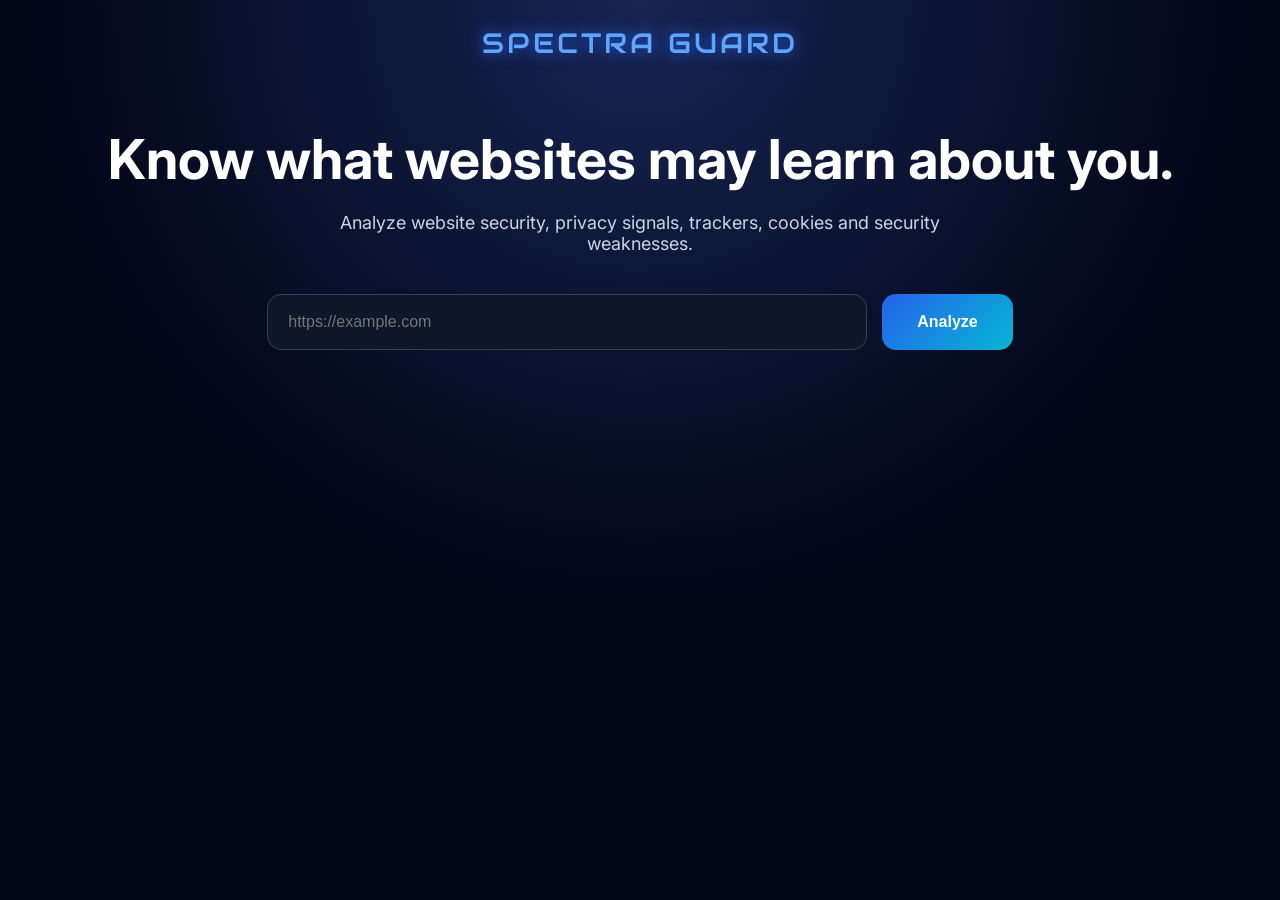
<file: index.html>
<!DOCTYPE html>
<html lang="en">

<head>

<meta charset="UTF-8">
<meta name="viewport" content="width=device-width, initial-scale=1.0">

<title>Spectra Guard</title>


<link rel="preconnect" href="https://fonts.googleapis.com">
<link rel="preconnect" href="https://fonts.gstatic.com" crossorigin>

<link href="https://fonts.googleapis.com/css2?family=Audiowide&family=Inter:wght@300;400;500;600;700;800&display=swap" rel="stylesheet">


<link rel="stylesheet" href="assets/css/variables.css">
<link rel="stylesheet" href="assets/css/style.css">
<link rel="stylesheet" href="assets/css/animations.css">

</head>



<body>



<header>

<div class="logo">
SPECTRA GUARD
</div>

</header>







<main>


<section class="hero">


<h1>
Know what websites may learn about you.
</h1>


<p>
Analyze website security, privacy signals,
trackers, cookies and security weaknesses.
</p>





<div class="scan-box">


<input

id="urlInput"

type="text"

placeholder="https://example.com"

>



<button id="analyzeBtn">

Analyze

</button>


</div>








<div id="scannerAnimation" class="scanner-animation hidden">


<p>
Analyzing website security...
</p>


<div class="scan-steps">


<div id="step1">
◯ Checking HTTPS
</div>


<div id="step2">
◯ Checking security headers
</div>


<div id="step3">
◯ Analyzing cookies and trackers
</div>


<div id="step4">
◯ Generating security report
</div>


</div>


</div>









<section id="results" class="results hidden">





<div class="score-card">


<h2>
Security Score
</h2>


<div class="score-circle">


<div class="score">

<span id="scoreNumber">
0
</span>

<small>
/100
</small>

</div>


</div>


<h3>
Security Status
</h3>


<p id="riskResult">
Checking...
</p>


</div>









<div class="info-grid">



<div class="info-card">

<h3>
🔒 HTTPS
</h3>

<p id="httpsResult">
Checking...
</p>

</div>





<div class="info-card">

<h3>
🍪 Cookies
</h3>

<p id="cookieResult">
Checking...
</p>

</div>






<div class="info-card">

<h3>
📡 Trackers
</h3>

<p id="trackerResult">
Checking...
</p>

</div>






<div class="info-card">

<h3>
⚙ Technologies
</h3>

<p id="technologyResult">
Checking...
</p>

</div>




</div>









<div class="report-summary">



<div class="report-item">


<h3>
🛡 Security Headers
</h3>


<p id="securityHeaderResult">

Scanning...

</p>


</div>








<div class="report-item">


<h3>
🍪 Cookie Security
</h3>


<p id="cookieSecurityResult">

Scanning...

</p>


</div>








<div class="report-item">


<h3>
📡 Tracker Details
</h3>


<p id="trackerDetailResult">

Scanning...

</p>


</div>








<div class="report-item">


<h3>
⚠ Detected Issues
</h3>


<p id="issuesResult">

Scanning...

</p>


</div>








<div class="report-item">


<h3>
🚨 Vulnerabilities
</h3>


<p id="vulnerabilityResult">

Scanning...

</p>


</div>









<div class="recommendations">


<h3>
Recommendations
</h3>


<ul id="recommendationList">

<li>
Waiting for scan...
</li>

</ul>


</div>






</div>





</section>



</section>


</main>







<script src="assets/js/app.js"></script>


</body>

</html>
</file>
<file: assets/css/variables.css>
:root {

    --background: #000000;

    --surface: #111111;

    --border: #222222;

    --text: #ffffff;

    --secondary-text: #9d9d9d;

    --primary: #00bfff;

    --primary-hover: #27c8ff;

    --radius: 16px;

    --transition: 0.3s;

}
</file>
<file: assets/css/style.css>
/* ======================================
   Spectra Guard v5
   Main UI Styles
====================================== */


*{
    margin:0;
    padding:0;
    box-sizing:border-box;
}



body{

    min-height:100vh;

    font-family:
    "Inter",
    Arial,
    sans-serif;

    background:
    radial-gradient(
        circle at top,
        #172554,
        #020617 55%
    );

    color:white;

    overflow-x:hidden;

}





header{

    width:100%;

    padding:25px 8%;

    display:flex;

    justify-content:center;

    align-items:center;

}





.logo{

    font-family:
    "Audiowide",
    sans-serif;

    font-size:28px;

    letter-spacing:3px;

    color:#60a5fa;

    text-shadow:
    0 0 15px #2563eb;

}







main{

    width:100%;

}







.hero{

    width:min(1100px,90%);

    margin:40px auto;

    text-align:center;

}







.hero h1{

    font-size:clamp(30px,5vw,55px);

    line-height:1.2;

    margin-bottom:20px;

}





.hero p{

    color:#cbd5e1;

    max-width:700px;

    margin:auto;

    font-size:18px;

}







.scan-box{

    margin:40px auto;

    display:flex;

    gap:15px;

    justify-content:center;

    flex-wrap:wrap;

}






.scan-box input{

    width:min(600px,90vw);

    padding:18px 20px;

    border-radius:14px;

    border:1px solid #334155;

    background:#0f172a;

    color:white;

    font-size:16px;

    outline:none;

}



.scan-box input:focus{

    border-color:#38bdf8;

    box-shadow:
    0 0 15px #0ea5e9;

}







button{

    padding:18px 35px;

    border:none;

    border-radius:14px;

    background:
    linear-gradient(
        135deg,
        #2563eb,
        #06b6d4
    );

    color:white;

    font-size:16px;

    font-weight:600;

    cursor:pointer;

    transition:.3s;

}



button:hover{

    transform:translateY(-3px);

    box-shadow:
    0 0 25px #0284c7;

}









/* Scanner */


.scanner-animation{

    margin:30px auto;

    padding:25px;

    max-width:500px;

    background:
    rgba(15,23,42,.7);

    border-radius:20px;

    border:1px solid #1e293b;

}




.hidden{

    display:none!important;

}





.scan-steps{

    margin-top:20px;

    text-align:left;

    color:#94a3b8;

}



.scan-steps div{

    padding:8px;

}



.scan-steps .active{

    color:#38bdf8;

}



.scan-steps .done{

    color:#22c55e;

}







/* Results */


.results{

    width:min(1100px,90%);

    margin:50px auto;

}





.score-card{

    text-align:center;

    padding:35px;

    background:
    rgba(15,23,42,.8);

    border-radius:25px;

    border:1px solid #1e293b;

}





.score-circle{

    width:170px;

    height:170px;

    margin:25px auto;

    border-radius:50%;

    display:flex;

    justify-content:center;

    align-items:center;

    background:

    conic-gradient(
        #38bdf8,
        #2563eb,
        #0f172a
    );

    padding:10px;

}




.score{

    width:100%;

    height:100%;

    border-radius:50%;

    background:#020617;

    display:flex;

    justify-content:center;

    align-items:center;

    flex-direction:column;

}





.score span{

    font-size:45px;

    font-weight:800;

}





.score small{

    color:#94a3b8;

}







.info-grid{

    display:grid;

    grid-template-columns:
    repeat(auto-fit,minmax(220px,1fr));

    gap:20px;

    margin-top:30px;

}







.info-card{

    padding:25px;

    background:

    rgba(15,23,42,.8);

    border:

    1px solid #1e293b;

    border-radius:20px;

}





.info-card h3{

    margin:15px 0;

}



.info-card p{

    color:#cbd5e1;

}







.report-summary{

    margin-top:30px;

    padding:30px;

    background:

    rgba(15,23,42,.8);

    border-radius:20px;

    border:1px solid #1e293b;

}





.report-item{

    margin-top:25px;

    padding:20px;

    background:#020617;

    border-radius:15px;

}





.report-item span{

    color:#38bdf8;

    font-weight:600;

}





.report-item p{

    margin-top:10px;

    color:#cbd5e1;

}





.recommendations{

    margin-top:25px;

}





.recommendations li{

    margin:10px 0;

    color:#cbd5e1;

}








/* Mobile */


@media(max-width:600px){


.logo{

    font-size:20px;

}



.hero{

    margin-top:20px;

}



.scan-box button{

    width:90%;

}



.score-circle{

    width:140px;

    height:140px;

}



}

.risk-low{
    color:#22c55e;
    text-shadow:0 0 15px #22c55e;
}

.risk-medium{
    color:#eab308;
    text-shadow:0 0 15px #eab308;
}

.risk-high{
    color:#f97316;
    text-shadow:0 0 15px #f97316;
}

.risk-critical{
    color:#ef4444;
    text-shadow:0 0 15px #ef4444;
}
</file>
<file: assets/css/animations.css>
/* =========================
   SCANNER ANIMATION
========================= */


.scanner-animation{

    margin-top:40px;

    text-align:center;

}


.scanner-line{

    width:250px;

    height:3px;

    background:#00bfff;

    margin:auto;

    animation:scan 1.2s infinite;

    box-shadow:0 0 20px #00bfff;

}


@keyframes scan{

    0%{

        transform:translateX(-80px);

        opacity:0;

    }


    50%{

        opacity:1;

    }


    100%{

        transform:translateX(80px);

        opacity:0;

    }

}

.scan-steps{

    margin-top:30px;

    text-align:left;

    width:300px;

    margin-left:auto;

    margin-right:auto;

}


.scan-steps div{

    margin:15px 0;

    color:#777;

    transition:.3s;

}


.scan-steps .active{

    color:#00bfff;

}


.scan-steps .done{

    color:#00ff88;

}
</file>
